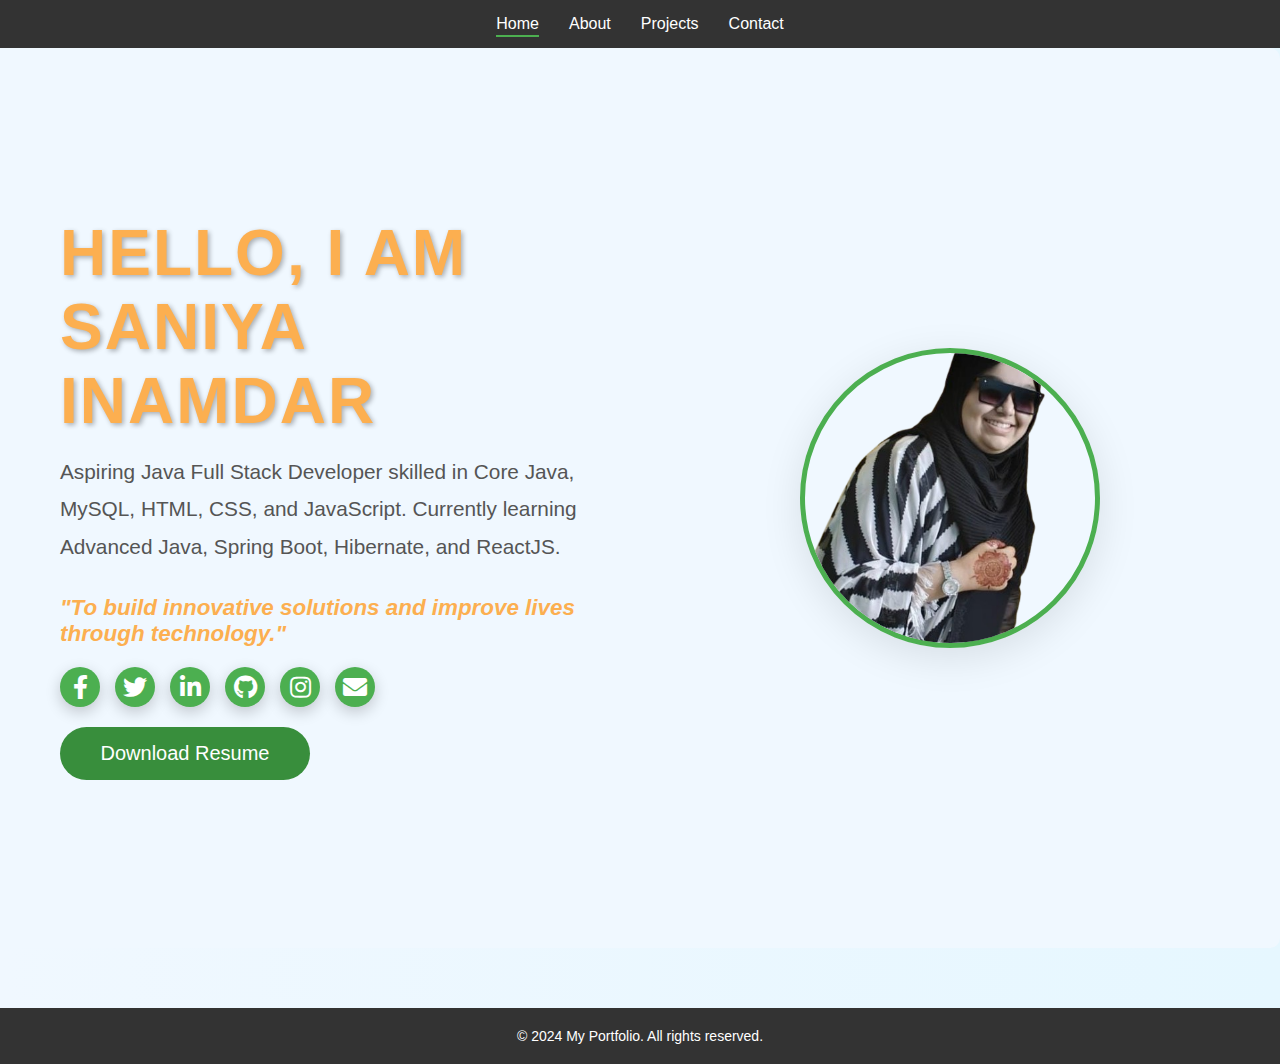
<file: index.html>
<!DOCTYPE html>
<html lang="en">
<head>
  <meta charset="UTF-8">
  <meta name="viewport" content="width=device-width, initial-scale=1.0">
  <title>Portfolio - Home</title>
  <link rel="stylesheet" href="style.css">
  <link href="https://cdnjs.cloudflare.com/ajax/libs/font-awesome/5.15.4/css/all.min.css" rel="stylesheet">

</head>
<body>
  <div class="container">
    <!-- Navigation Bar -->
    <nav id="header">
      <div class="nav-menu">
        <ul class="nav_menu_list">
          <li><a href="index.html" class="nav-link active_link">Home</a></li>
          <li><a href="about.html" class="nav-link">About</a></li>
          <li><a href="projects.html" class="nav-link">Projects</a></li>
          <li><a href="contact.html" class="nav-link">Contact</a></li>
        </ul>
      </div>
    </nav>

    <!-- Hero Section -->
    <section id="hero">
      <div class="hero-container">
        <!-- Left Side: Text Content -->
        <div class="hero-text">
          <h1>Hello, I am Saniya Inamdar</h1>
          <p class="intro-text">
             Aspiring Java Full Stack Developer skilled in Core Java, MySQL, HTML, CSS, and JavaScript. 
  Currently learning Advanced Java, Spring Boot, Hibernate, and ReactJS.
          </p>
          
          <!-- Motto Section -->
          <div class="motto">
            <p>"To build innovative solutions and improve lives through technology."</p>
          </div>
 <!-- Social Media Links -->
 <div class="social-links">
  <a href="https://www.facebook.com/share/157htkqjS3/" target="_blank" class="social-icon">
    <i class="fab fa-facebook-f"></i>
  </a>
  <a href="https://x.com/SaniyaInamdar11?t=Bh7sAFAUM_X-62ENHAuk4g&s=09" target="_blank" class="social-icon">
    <i class="fab fa-twitter"></i>
  </a>
  <a href="http://www.linkedin.com/in/saniyainamdar" target="_blank" class="social-icon">
    <i class="fab fa-linkedin-in"></i>
  </a>
  <a href="https://github.com/SaniyaInamdar" target="_blank" class="social-icon">
    <i class="fab fa-github"></i>
  </a>
  <a href="https://www.instagram.com/invites/contact/?utm_source=ig_contact_invite&utm_medium=copy_link&utm_content=j72mp8k" target="_blank" class="social-icon">
    <i class="fab fa-instagram"></i>
  </a>
 <a href="https://mail.google.com/mail/?view=cm&fs=1&to=saniyainamdar408@gmail.com&su=Portfolio%20Inquiry&body=Hello%20Saniya," 
   target="_blank" class="social-icon">
  <i class="fa fa-envelope"></i>
</a>
</div>
          <div class="hero-actions">
            <!-- Download Resume Button -->
            <a href="SANIYA_CV_SEP_25.pdf" class="download-btn">Download Resume</a>
            
          </div>
        </div>

        <!-- Right Side: Image -->
        <div class="hero-image">
          <img src="myimg.png" alt="Developer Image">
        </div>
      </div>
    </section>
  </div>

  <!-- Footer -->
  <footer>
    <p>&copy; 2024 My Portfolio. All rights reserved.</p>
  </footer>
</body>
</html>
</file>
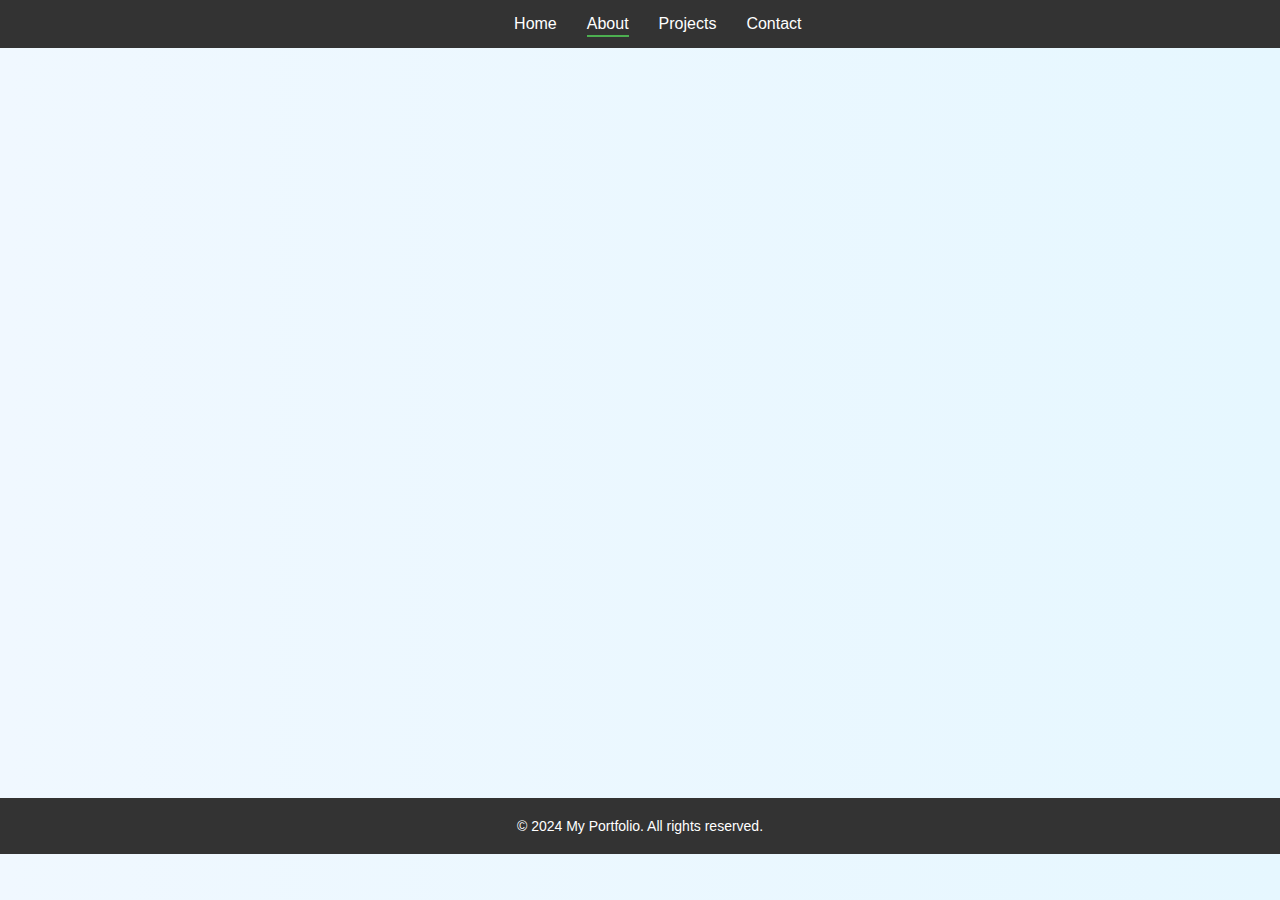
<file: about.html>
<!DOCTYPE html>
<html lang="en">
<head>
  <meta charset="UTF-8">
  <meta name="viewport" content="width=device-width, initial-scale=1.0">
  <title>Portfolio - About</title>
  <link rel="stylesheet" href="style.css">
</head>
<body>
  <div class="container">
    <nav id="header">
      <div class="nav-logo">
        <p class="nav-name">Logo</p>
      </div>
      <div class="nav-menu">
        <ul class="nav_menu_list">
          <li><a href="index.html" class="nav-link">Home</a></li>
          <li><a href="about.html" class="nav-link active_link">About</a></li>
          <li><a href="projects.html" class="nav-link">Projects</a></li>
          <li><a href="contact.html" class="nav-link">Contact</a></li>
        </ul>
      </div>
    </nav>

    <section class="about-section">
      <h1>About Me</h1>
      <div class="cards">
        <!-- First Card: Image and About Information -->
        <div class="card">
          <div class="card-header">
            <div class="image-container">
              <img src="myimg.png" alt="Your Image" />
            </div>
            <h2>Hello, I am a Developer</h2>
          </div>
          <div class="card-body">
            <p>I am a final-year BCA student with experience in web and software development. My skills include Java, Swing, MySQL, and web technologies like HTML, CSS, and JavaScript.</p>
          </div>
        </div>

        <!-- Second Card: Skills and Proficiency -->
        <div class="card">
          <div class="card-header">
            <h2>Skills & Languages</h2>
          </div>
          <div class="card-body">
            <ul>
              <li>
                <span>C</span>
                <div class="progress-bar">
                  <div class="progress-fill" style="width: 80%"></div>
                </div>
              </li>
              <li>
                <span>C++</span>
                <div class="progress-bar">
                  <div class="progress-fill" style="width: 80%"></div>
                </div>
              </li>
              <li>
                <span>Java</span>
                <div class="progress-bar">
                  <div class="progress-fill" style="width: 85%"></div>
                </div>
              </li>
              <li>
                <span>Python</span>
                <div class="progress-bar">
                  <div class="progress-fill" style="width: 75%"></div>
                </div>
              </li>
              <li>
                <span>JavaScript</span>
                <div class="progress-bar">
                  <div class="progress-fill" style="width: 80%"></div>
                </div>
              </li>
              <li>
                <span>HTML & CSS</span>
                <div class="progress-bar">
                  <div class="progress-fill" style="width: 90%"></div>
                </div>
              </li>
              <li>
                <span>MySQL</span>
                <div class="progress-bar">
                  <div class="progress-fill" style="width: 75%"></div>
                </div>
              </li>
            </ul>
          </div>
        </div>
      </div>
    </section>
  </div>

  <footer>
    <p>&copy; 2024 My Portfolio. All rights reserved.</p>
  </footer>
</body>
</html>
</file>
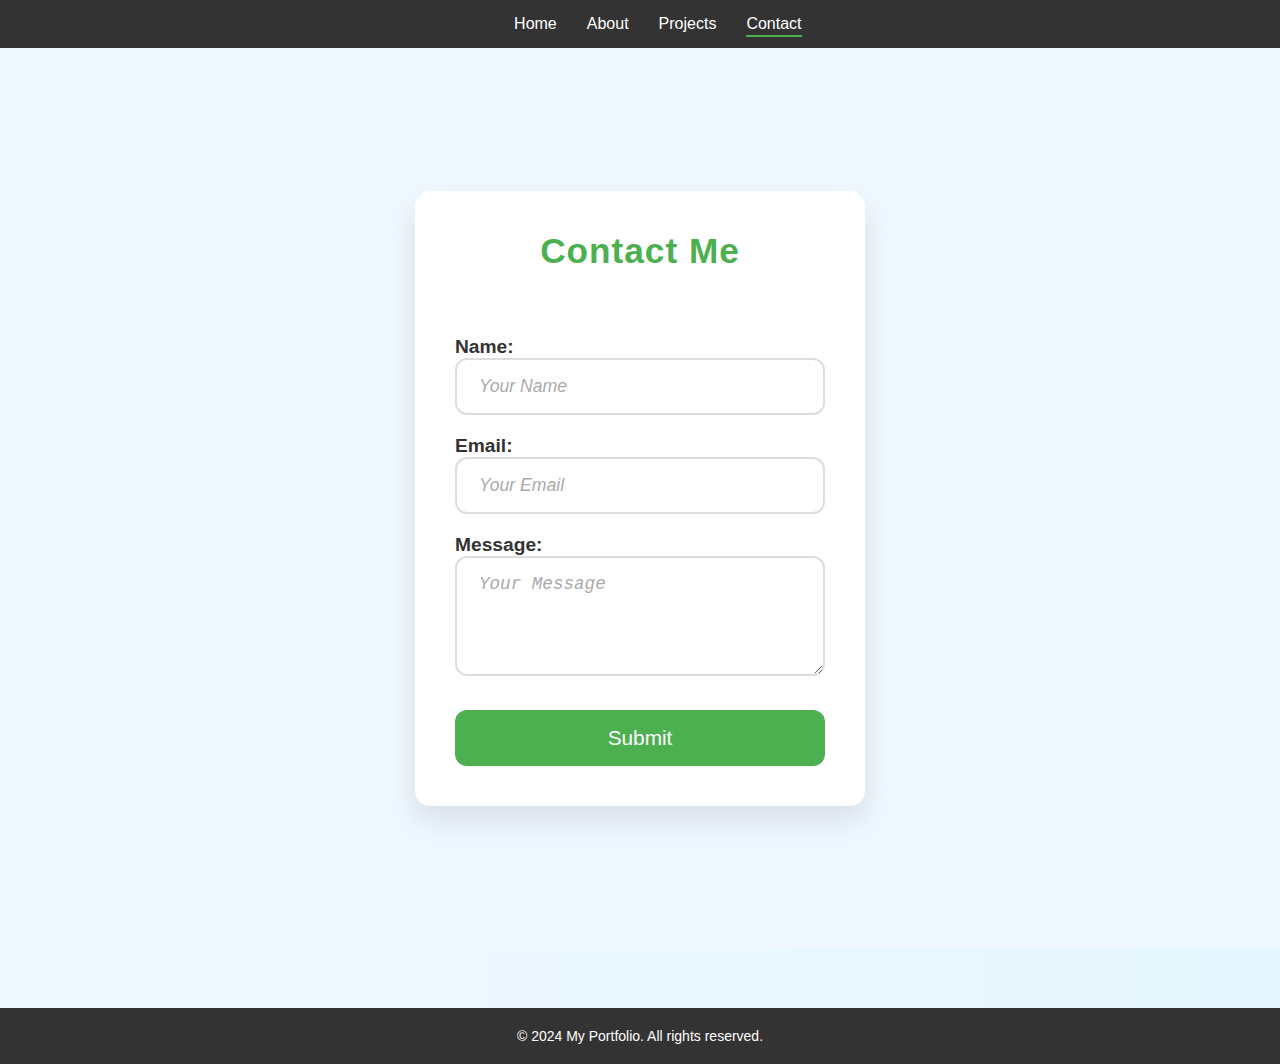
<file: contact.html>
<!DOCTYPE html>
<html lang="en">
<head>
  <meta charset="UTF-8">
  <meta name="viewport" content="width=device-width, initial-scale=1.0">
  <title>Portfolio - Contact</title>
  <link rel="stylesheet" href="style.css">

</head>
<body>
  <div class="container">
    <nav id="header">
      <div class="nav-logo">
        <p class="nav-name">Logo</p>
      </div>
      <div class="nav-menu">
        <ul class="nav_menu_list">
          <li><a href="index.html" class="nav-link">Home</a></li>
          <li><a href="about.html" class="nav-link">About</a></li>
          <li><a href="projects.html" class="nav-link">Projects</a></li>
          <li><a href="contact.html" class="nav-link active_link">Contact</a></li>
        </ul>
      </div>
    </nav>

    <!-- Contact Section -->
    <section class="contact-section">
      <div class="contact-form">
        <h1>Contact Me</h1>
        <form action="/submitContactForm" method="post">
          <label for="name">Name:</label>
          <input type="text" id="name" name="name" placeholder="Your Name">
          <label for="email">Email:</label>
          <input type="email" id="email" name="email" placeholder="Your Email">
          <label for="message">Message:</label>
          <textarea id="message" name="message" placeholder="Your Message"></textarea>
          <button type="submit">Submit</button>
        </form>
      </div>
    </section>

  </div>

  <footer>
    <p>&copy; 2024 My Portfolio. All rights reserved.</p>
  </footer>
  <script>
    document.getElementById("contactForm").addEventListener("submit", function(e){
      e.preventDefault();
      alert("✅ Thank you for contacting me! I will get back to you soon.");
      this.reset(); // Clears form after submit
    });
  </script>
  
</body>
</html>
</file>
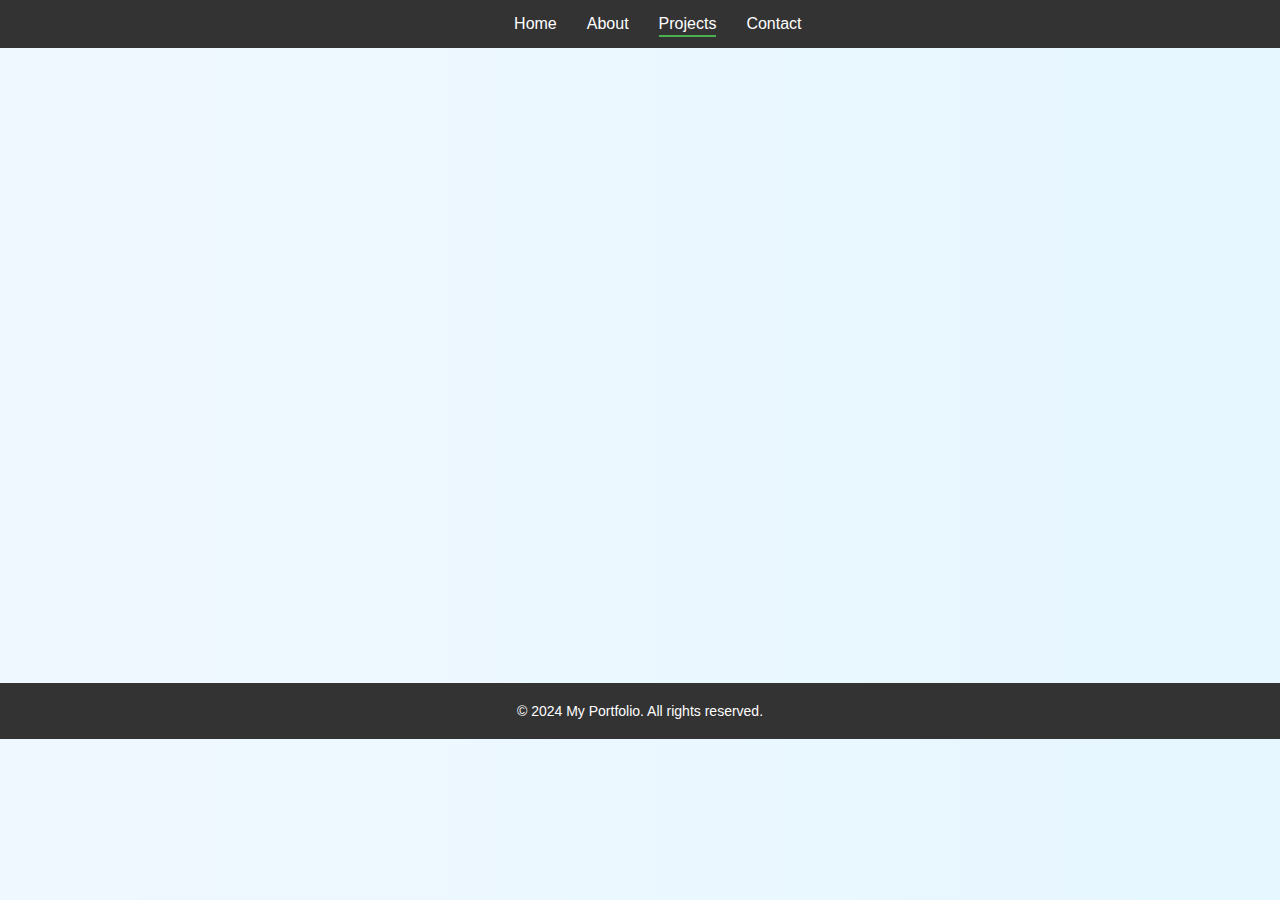
<file: projects.html>
<!DOCTYPE html>
<html lang="en">
<head>
  <meta charset="UTF-8">
  <meta name="viewport" content="width=device-width, initial-scale=1.0">
  <title>Portfolio - Projects</title>
  <link rel="stylesheet" href="style.css">
</head>
<body>
  <div class="container">
    <nav id="header">
      <div class="nav-logo">
        <p class="nav-name">Logo</p>
      </div>
      <div class="nav-menu">
        <ul class="nav_menu_list">
          <li><a href="index.html" class="nav-link">Home</a></li>
          <li><a href="about.html" class="nav-link">About</a></li>
          <li><a href="projects.html" class="nav-link active_link">Projects</a></li>
          <li><a href="contact.html" class="nav-link">Contact</a></li>
        </ul>
      </div>
    </nav>

    <!-- Projects Section -->
    <section class="projects-section">
      <h1>My Projects</h1>
      <div class="projects-container">

        <!-- Project 1: Sakhee – Helping Hand -->
        <div class="project-card">
          <h2>Sakhee – Helping Hand</h2>
          <p>A team project built using Java, MySQL, HTML, CSS, and JavaScript.  
             Designed backend logic for user registration & booking services, contributed to database schema and UI flow planning.  
             Provides online booking of home services like childcare and eldercare.</p>
          <a href="https://github.com/SaniyaInamdar/Sakhi-helping-hand" target="_blank" class="project-link">View Project</a>
        </div>

        <!-- Project 2: Go Green Bicycle -->
        <div class="project-card">
          <h2>Go Green Bicycle</h2>
          <p>A team project developed using Java Swing and MySQL.  
             Worked on modules for bicycle renting and returning system, and integrated database with UI components.  
             Promotes eco-friendly and sustainable transport.</p>
          <a href="https://github.com/SaniyaInamdar/GoGreenBicycle" target="_blank" class="project-link">View Project</a>
        </div>

        <!-- Project 3: Portfolio Website -->
        <div class="project-card">
          <h2>Portfolio Website</h2>
          <p>A self project built with HTML, CSS, and JavaScript.  
             Designed and deployed a personal portfolio website to showcase skills, academic details, and project work.  
             Hosted live on GitHub Pages.</p>
          <a href="https://saniyainamdar.github.io/MyPortfolio" target="_blank" class="project-link">View Live</a>
        </div>

      </div>
    </section>

  </div>

  <!-- Footer Section -->
  <footer>
    <p>&copy; 2024 My Portfolio. All rights reserved.</p>
  </footer>
</body>
</html>
</file>
<file: style.css>
/* General Reset */
* {
  margin: 0;
  padding: 0;
  box-sizing: border-box;
}

body {
  font-family: 'Poppins', sans-serif;
  color: #333;
  background: linear-gradient(to right, #f0f8ff, #e6f7ff); /* Light gradient from light blue to soft blue */
  height: 100%;
  display: flex;
  flex-direction: column;
}


/* Centered Navigation Bar */
/* Centered Navigation Bar */
nav {
  display: flex;
  justify-content: center; /* Centers the menu horizontally */
  background-color: #333;
  padding: 15px 0; /* Adds vertical padding for spacing */
}

.nav-menu ul {
  display: flex;
  list-style: none;
  gap: 30px; /* Adds even spacing between menu items */
  margin: 0; /* Ensures no extra margin */
  padding: 0; /* Removes default padding */
}

.nav-link {
  text-decoration: none;
  color: #fff;
  font-size: 16px;
  position: relative; /* Ensures the underline effect works without affecting layout */
  transition: color 0.3s ease;
}

/* Underline Hover Effect */
.nav-link::after {
  content: "";
  position: absolute;
  bottom: -5px; /* Positioning the underline just below the text */
  left: 0;
  width: 0;
  height: 2px;
  background: #4caf50;
  transition: width 0.3s ease;
}

.nav-link:hover::after,
.active_link::after {
  width: 100%; /* Expands underline fully */
}

.nav-link:hover {
  color: #4caf50; /* Changes text color on hover */
}

/* General Reset */
* {
  margin: 0;
  padding: 0;
  box-sizing: border-box;
}

body {
  font-family: 'Poppins', sans-serif;
  color: #333;
  background: linear-gradient(to right, #f0f8ff, #e6f7ff); /* Light gradient from light blue to soft blue */
  height: 100%;
  display: flex;
  flex-direction: column;
}


/* Centered Navigation Bar */
nav {
  display: flex;
  justify-content: center; /* Centers the menu horizontally */
  background-color: #333;
  padding: 15px 0;
}

.nav-menu ul {
  display: flex;
  list-style: none;
  gap: 30px;
}

.nav-link {
  text-decoration: none;
  color: #fff;
  font-size: 16px;
  position: relative;
  transition: color 0.3s ease;
}

/* Underline Hover Effect */
.nav-link::after {
  content: "";
  position: absolute;
  bottom: -5px;
  left: 0;
  width: 0;
  height: 2px;
  background: #4caf50;
  transition: width 0.3s ease;
}

.nav-link:hover::after,
.active_link::after {
  width: 100%;
}

.nav-link:hover {
  color: #4caf50;
}

/* Hero Section */
#hero {
  background-color: #f0f8ff; /* Green gradient background */
  display: flex;
  justify-content: space-between;
  align-items: center;
  padding: 100px 20px;
  height: 100vh;
  gap: 50px;
  border-radius: 10px;
}

.hero-container {
  display: flex;
  justify-content: space-between;
  width: 100%;
  max-width: 1200px;
  margin: 0 auto;
}

.hero-text {
  flex: 1;
  min-width: 300px;
  padding: 20px;
  text-align: left;
  color: #fff; /* White text for contrast */
}

.hero-text h1 {
  font-size: 4rem;
  color: #fcaf50;
  margin-bottom: 15px;
  font-weight: bold;
  text-transform: uppercase;
  letter-spacing: 2px;
  text-shadow: 2px 2px 5px rgba(0, 0, 0, 0.3); /* Adds shadow for better visibility */
}

.intro-text {
  font-size: 1.3rem;
  color: #555;
  margin-bottom: 20px;
  line-height: 1.8;
  font-weight: 300; /* Lighter weight for a sleek appearance */
}

.motto {
  margin-top: 30px;
  font-size: 1.4rem;
  color: #fcaf50; /* Light color for emphasis */
  font-style: italic;
  font-weight: 600;
}

/* Hero Action Section */
.hero-actions {
  display: flex;
  flex-direction: column;
  justify-content: flex-start;
  gap: 20px;
}

.download-btn {
  padding: 15px 40px;
  background-color: #388e3c;
  color: #fff;
  font-size: 20px;
  text-decoration: none;
  border-radius: 50px;
  transition: background-color 0.3s ease, transform 0.2s ease;
  width: 250px;
  margin-top: 20px;
  text-align: center;
}

.download-btn:hover {
  background-color: #4caf50;
  transform: translateY(-5px);
}

.download-btn:active {
  background-color: #388e3c;
  transform: translateY(2px);
}

/* Right Side: Hero Image */
.hero-image {
  flex: 1;
  min-width: 300px;
  text-align: center;
  display: flex;
  justify-content: center;
  align-items: center;
}

.hero-image img {
  width: 300px; /* Increased size for more impact */
  height: 300px;
  border-radius: 50%;
  object-fit: cover;
  box-shadow: 0 10px 40px rgba(0, 0, 0, 0.1);
  border: 5px solid #4caf50; /* Green border for the image */
  transition: transform 0.3s ease, box-shadow 0.3s ease;
}

.hero-image img:hover {
  transform: scale(1.05); /* Subtle zoom effect on hover */
  box-shadow: 0 15px 50px rgba(0, 0, 0, 0.2);
}
/* Social Media Links in Hero Section */
.social-links {
  display: flex;
  justify-content: flex-start; /* Align icons to the left */
  gap: 15px; /* Space between icons */
  margin-top: 20px; /* Spacing from text above */
}

.social-icon {
  width: 40px;
  height: 40px;
  display: flex;
  justify-content: center;
  align-items: center;
  background-color: #4caf50; /* Green background */
  color: #fff;
  border-radius: 50%; /* Circular icons */
  font-size: 1.5rem;
  text-decoration: none;
  box-shadow: 0 5px 15px rgba(0, 0, 0, 0.2); /* Shadow for depth */
  transition: transform 0.3s ease, box-shadow 0.3s ease;
}

.social-icon:hover {
  transform: scale(1.2); /* Slightly enlarge on hover */
  box-shadow: 0 8px 20px rgba(0, 0, 0, 0.3); /* Enhanced shadow */
  background-color: #388e3c; /* Darker green on hover */
}

.social-icon i {
  line-height: 40px;
}

/* Adjust Download Resume Button */
.download-btn {
  margin-top: 20px; /* Ensure spacing between social links and button */
}

.email {
  font-size: 1.2rem;
  color: #555;
  margin-top: 10px;
  text-align: center;
  display: flex;
  justify-content: center;
  align-items: center;
  gap: 8px; /* Space between icon and email text */
}

.email a {
  color: #4caf50; /* Green color for email text */
  text-decoration: none;
  font-weight: bold;
  transition: color 0.3s ease;
}

.email a:hover {
  color: #388e3c; /* Darker green on hover */
}

.email i {
  color: #4caf50; /* Icon color matching email text */
  font-size: 1.5rem; /* Adjust icon size */
}

/* Footer */
footer {
  text-align: center;
  margin-top: 50px;
  padding: 15px 0;
  background-color: #333;
  color: #fff;
  font-size: 14px;
}

/* Animation for Hero Section */
@keyframes fadeInHero {
  from {
    opacity: 0;
    transform: translateY(20px);
  }
  to {
    opacity: 1;
    transform: translateY(0);
  }
}

#hero {
  animation: fadeInHero 1s ease-in-out;
}


/* About Section */
/* About Section */
.about-section {
  padding: 50px 20px;
  text-align: center;
  background-color: #f0f8ff; /* Light blue background matching the rest of the sections */
  border-radius: 15px;
  box-shadow: 0 4px 10px rgba(0, 0, 0, 0.1);
  margin-top: 30px;
  margin-bottom: 30px;
  opacity: 0; /* Initially hidden */
  transform: translateY(20px); /* Initial position off-screen */
  animation: fadeIn 1s ease-out forwards; /* Apply the fade-in effect */
  animation-delay: 0.5s; /* Add a slight delay for smoothness */
}

/* About Section Heading */
.about-section h1 {
  font-size: 3rem;
  color: #4caf50;
  margin-bottom: 30px;
  text-transform: uppercase;
  letter-spacing: 2px;
  font-weight: 600;
}

/* Keyframes for Fade-In Effect */
@keyframes fadeIn {
  from {
    opacity: 0;
    transform: translateY(20px);
  }
  to {
    opacity: 1;
    transform: translateY(0);
  }
}

/* Cards Container */
.cards {
  display: flex;
  gap: 30px;
  justify-content: center;
  margin-top: 30px;
  flex-wrap: wrap;
}

/* Individual Card */
.card {
  background: #fff; /* Card background remains white */
  border-radius: 15px;
  box-shadow: 0 10px 20px rgba(0, 0, 0, 0.1);
  max-width: 350px;
  width: 100%;
  padding: 20px;
  text-align: center;
  transition: transform 0.3s ease, box-shadow 0.3s ease;
}

/* Hover Effect for Cards */
.card:hover {
  transform: translateY(-10px);
  box-shadow: 0 20px 30px rgba(0, 0, 0, 0.15);
}

/* Card Header */
.card-header {
  display: flex;
  flex-direction: column;
  align-items: center;
  margin-bottom: 20px;
}

.card-header img {
  width: 150px;
  height: 150px;
  border-radius: 50%;
  object-fit: cover;
  box-shadow: 0 10px 30px rgba(0, 0, 0, 0.1);
  border: 5px solid #4caf50;
}

.card-header h2 {
  margin-top: 10px;
  font-size: 1.7rem;
  color: #333;
  font-weight: 600;
  text-transform: capitalize;
}

/* Card Body */
.card-body {
  font-size: 1rem;
  color: #555;
  line-height: 1.5;
  text-align: left;
}

.card-body p {
  margin-bottom: 20px;
}

.card-body ul {
  list-style: none;
  padding: 0;
}

.card-body ul li {
  margin-bottom: 10px;
  font-weight: 500;
  color: #333;
}

.card-body ul li span {
  font-weight: bold;
  color: #4caf50;
}

/* Progress Bar */
.progress-bar {
  width: 100%;
  background-color: #e0e0e0;
  border-radius: 10px;
  height: 10px;
  margin-top: 5px;
}

.progress-fill {
  height: 100%;
  background-color: #4caf50;
  border-radius: 10px;
  transition: width 0.5s ease;
}



footer {
  text-align: center;
  margin-top: 50px;
  padding: 15px 0;
  background-color: #333;
  color: #fff;
  font-size: 14px;
}


/* General Styles for Projects Section */
/* Projects Section with Animation */
.projects-section {
  padding: 60px 20px;
  text-align: center;
  background-color: #f0f8ff; /* Light blue background */
  opacity: 0;  /* Initially hidden */
  animation: fadeInUp 1s ease-out forwards; /* Apply animation */
}

/* Projects Heading */
.projects-section h1 {
  font-size: 3rem;
  color: #4caf50; /* Green color for heading */
  font-weight: 700;
  text-transform: uppercase;
  letter-spacing: 2px;
  margin-bottom: 40px; /* Increased margin for separation */
  opacity: 0;  /* Initially hidden */
  animation: fadeInUp 1s ease-out forwards 0.5s; /* Delayed animation */
}

/* Container for Project Cards */
.projects-container {
  display: flex;
  justify-content: space-between;
  gap: 20px;
  flex-wrap: wrap;
  padding: 20px;
  opacity: 0;  /* Initially hidden */
  animation: fadeInUp 1s ease-out forwards 1s; /* Delayed animation */
}

/* Individual Project Card */
.project-card {
  background-color: #fff;
  border-radius: 15px;
  box-shadow: 0 15px 30px rgba(0, 0, 0, 0.1);
  width: 30%; /* Increased width for larger cards */
  padding: 20px;
  transition: transform 0.3s ease-in-out, box-shadow 0.3s ease; /* Smooth transition for transform and shadow */
  text-align: left;
  min-height: 320px; /* Set a minimum height for the card */
  display: flex;
  flex-direction: column;
  justify-content: space-between;
  border-left: 5px solid #4caf50; /* Green left border for each card */
  opacity: 0;  /* Initially hidden */
  animation: fadeInUp 1s ease-out forwards 1.5s; /* Delayed animation for cards */
}

/* Hover Effect - Up and Down */
.project-card:hover {
  transform: translateY(-10px); /* Lift the card up */
  box-shadow: 0 20px 40px rgba(0, 0, 0, 0.15); /* Enhanced shadow */
}

/* Project Title */
.project-card h2 {
  font-size: 1.6rem;
  color: #333;
  margin-bottom: 15px;
  font-weight: 600;
}

/* Project Description */
.project-card p {
  font-size: 1rem;
  color: #555;
  margin-bottom: 15px;
}

/* Project Link Styling */
.project-link {
  font-size: 1.1rem;
  color: #4caf50; /* Green color for project links */
  text-decoration: none;
  font-weight: 600;
  display: inline-block;
  margin-top: 10px;
  transition: color 0.3s ease;
}

.project-link:hover {
  color: #388e3c; /* Darker green on hover */
}

/* Fade-in and Slide-up Effect for Animation */
@keyframes fadeInUp {
  from {
    opacity: 0;
    transform: translateY(20px); /* Start from a lower position */
  }
  to {
    opacity: 1;
    transform: translateY(0); /* End at the normal position */
  }
}


/* Contact Section */
.contact-section {
  display: flex;
  justify-content: center;  /* Center horizontally */
  align-items: center;      /* Center vertically */
  height: 100vh;            /* Full height of the screen */
  background-color: #f0f8ff; /* Light background for consistency with other sections */
  animation: fadeIn 1s ease-out; /* Smooth fade-in animation */
}

/* Contact Form Container */
.contact-form {
  width: 450px; /* Slightly smaller width for more compact form */
  padding: 40px; /* More padding for breathing space */
  background-color: #ffffff;
  border-radius: 15px; /* Round corners for a modern feel */
  box-shadow: 0 15px 30px rgba(0, 0, 0, 0.1); /* Soft shadow */
  text-align: left;
  display: flex;
  flex-direction: column;
  gap: 25px;  /* Add space between fields */
  margin-top: 20px;
  margin-bottom: 20px;
  transition: transform 0.3s ease;
}

/* Heading */
.contact-section h1 {
  font-size: 2.2rem;
  color: #4caf50; /* Green color to match the theme */
  font-weight: 700;
  margin-bottom: 40px; /* Increased spacing for clean look */
  text-align: center;
  letter-spacing: 1px;
}

/* Form Label Styling */
.contact-form label {
  font-size: 1.2rem;
  color: #333;
  margin-bottom: 10px; /* Added space between label and input */
  font-weight: 600;
}

/* Input and Textarea Styling */
.contact-form input,
.contact-form textarea {
  width: 100%;
  padding: 16px 22px; /* More padding for better touch */
  border: 2px solid #ddd;
  border-radius: 12px;
  font-size: 1.1rem;
  color: #333;
  transition: border 0.3s ease, box-shadow 0.3s ease;
  margin-bottom: 20px; /* More space below inputs */
  font-weight: 500;
}

/* Focused Input Styling */
.contact-form input:focus,
.contact-form textarea:focus {
  border-color: #4caf50;
  outline: none;
  box-shadow: 0 0 8px rgba(76, 175, 80, 0.5);  /* Green glow on focus */
}

/* Textarea resizing */
.contact-form textarea {
  resize: vertical;
  min-height: 120px;
}

/* Placeholder Styling */
.contact-form input::placeholder,
.contact-form textarea::placeholder {
  color: #aaa;
  font-style: italic;
}

/* Submit Button Styling */
.contact-form button {
  padding: 16px 32px;
  font-size: 1.3rem;
  color: #fff;
  background-color: #4caf50;
  border: none;
  border-radius: 12px;
  cursor: pointer;
  transition: background-color 0.3s ease, transform 0.2s ease;
  width: 100%; /* Full width button */
  margin-top: 10px; /* Spacing between button and form fields */
}

.contact-form button:hover {
  background-color: #45a049;
  transform: translateY(-4px); /* Lift effect */
}

.contact-form button:active {
  background-color: #388e3c;
  transform: translateY(2px); /* Pressed effect */
}

/* Footer */
footer {
  background-color: #333;
  color: #fff;
  text-align: center;
  padding: 20px 0;
  font-size: 14px;
  margin-top: 60px; /* Spacing above footer */
}

/* Animation for the Contact Section */
@keyframes fadeIn {
  from {
    opacity: 0;
    transform: translateY(20px);
  }
  to {
    opacity: 1;
    transform: translateY(0);
  }
}
</file>
